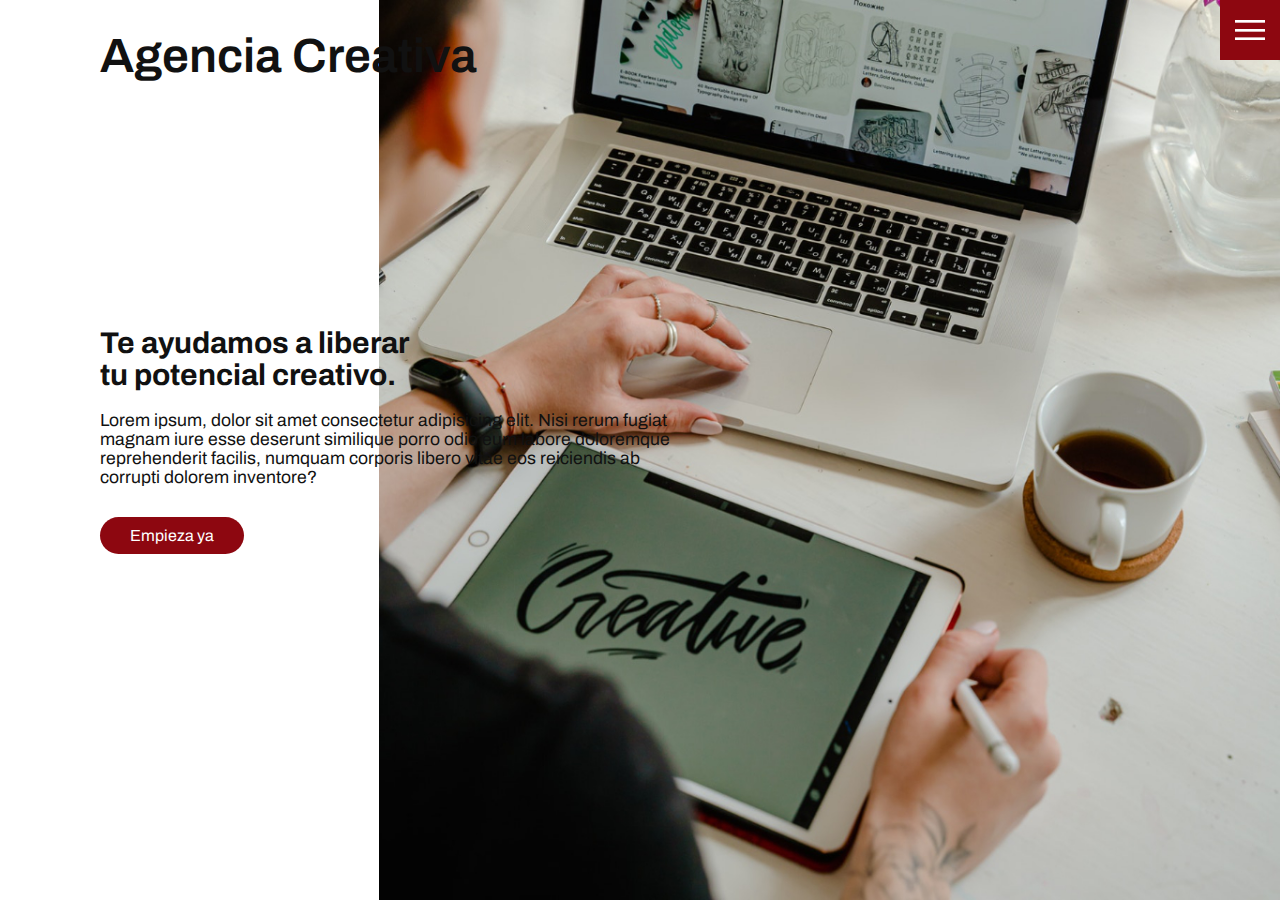
<file: creative-agency-website/index.html>
<!DOCTYPE html>
<html lang="en">
<head>
    <meta charset="UTF-8">
    <meta http-equiv="X-UA-Compatible" content="IE=edge">
    <meta name="viewport" content="width=device-width, initial-scale=1.0">
    <link rel="stylesheet" href="css/style.css">
    <title>Agencia Creativa</title>
</head>
<body>
    <header>
        <div class="logo">Agencia Creativa</div>
        <div class="toggle"></div>
        <div class="navigation">
            <ul>
                <li><a href="index.html">Inicio</a></li>
                <li><a href="services.html">Servicios</a></li>
                <li><a href="work.html">Proyectos</a></li>
                <li><a href="contacto.html">Contacto</a></li>
            </ul>
            <div class="social-bar">
                <ul>
                    <li>
                        <a href="https://facebook.com">
                        <img src="img/facebook.png" target="_blank" alt="">
                        </a>
                    </li>
                    <li>
                        <a href="https://instagram.com">
                        <img src="img/instagram.png" target="_blank" alt="">
                        </a>
                    </li>
                    <li>
                        <a href="https://twitter.com">
                        <img src="img/twitter.png" target="_blank" alt="">
                        </a>
                    </li>
                </ul>
                <a href="mailto:you@email.com" class="email-icon">
                    <img src="img/email.png" alt="">
                </a>
            </div>
        </div>
    </header>

    <section class="home">
        <img src="img/home-img.jpg" class="home-img" alt=""/>
        <div class="home-content">
            <h1>Te ayudamos a liberar <br> tu potencial creativo.</h1>
            <p>Lorem ipsum, dolor sit amet consectetur adipisicing elit. Nisi rerum fugiat magnam iure 
                esse deserunt similique porro odio eum labore doloremque reprehenderit facilis, numquam corporis 
                libero vitae eos reiciendis ab corrupti dolorem inventore?</p>
                <a href="contacto.html" class="btn">Empieza ya</a>
        </div>
    </section>
    <script src="js/script.js"></script>
</body>
</html>
</file>
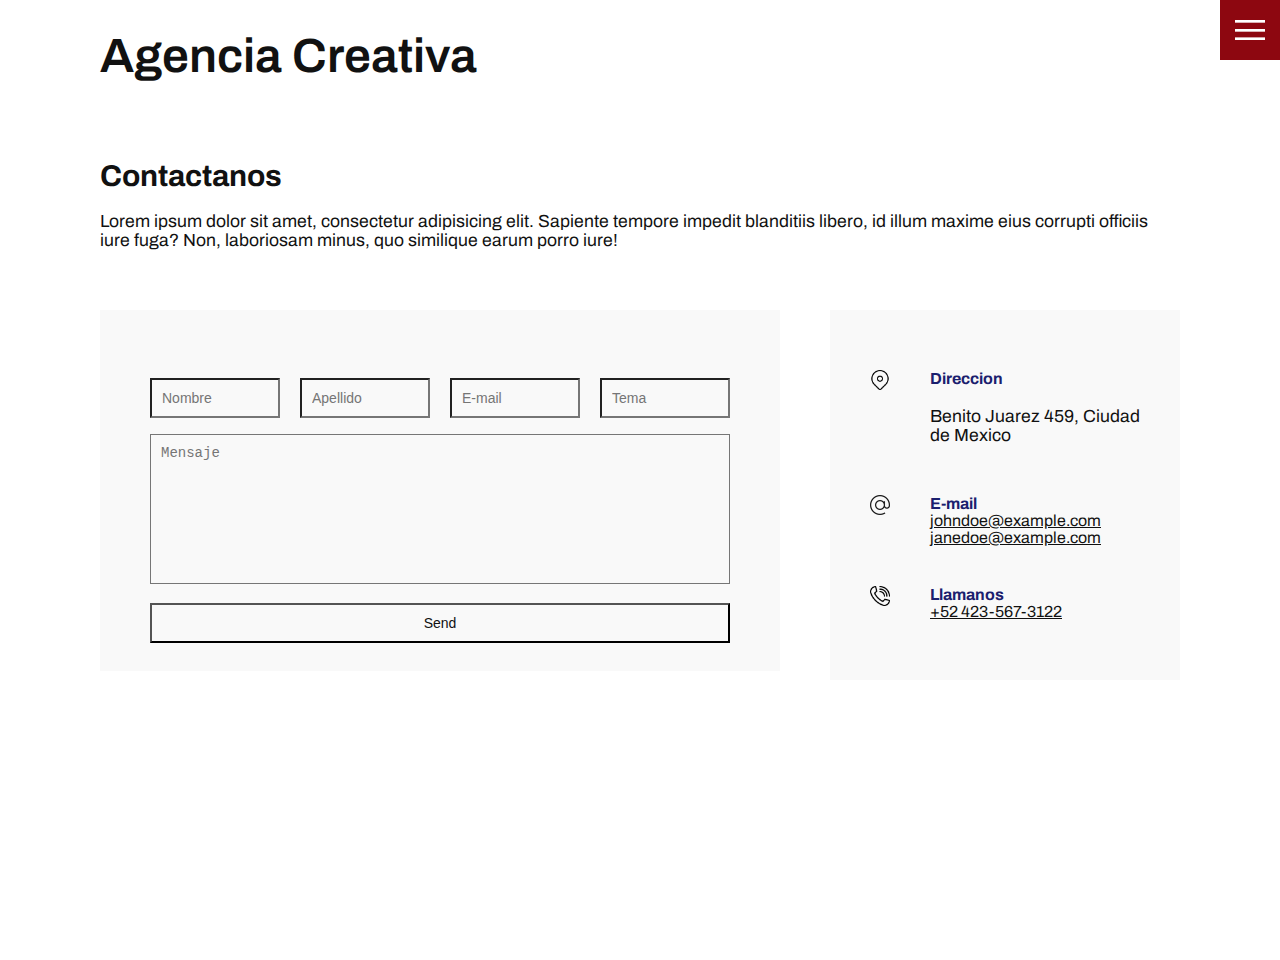
<file: creative-agency-website/contacto.html>
<!DOCTYPE html>
<html lang="en">
<head>
    <meta charset="UTF-8">
    <meta http-equiv="X-UA-Compatible" content="IE=edge">
    <meta name="viewport" content="width=device-width, initial-scale=1.0">
    <link rel="stylesheet" href="css/style.css">
    <title>Agencia Creativa</title>
</head>
<body>
    <header>
        <div class="logo">Agencia Creativa</div>
        <div class="toggle"></div>
        <div class="navigation">
            <ul>
                <li><a href="index.html">Inicio</a></li>
                <li><a href="services.html">Servicios</a></li>
                <li><a href="work.html">Proyectos</a></li>
                <li><a href="contacto.html">Contacto</a></li>
            </ul>
            <div class="social-bar">
                <ul>
                    <li>
                        <a href="https://facebook.com">
                        <img src="img/facebook.png" target="_blank" alt="">
                        </a>
                    </li>
                    <li>
                        <a href="https://instagram.com">
                        <img src="img/instagram.png" target="_blank" alt="">
                        </a>
                    </li>
                    <li>
                        <a href="https://twitter.com">
                        <img src="img/twitter.png" target="_blank" alt="">
                        </a>
                    </li>
                </ul>
                <a href="mailto:you@email.com" class="email-icon">
                    <img src="img/email.png" alt="">
                </a>
            </div>
        </div>
    </header>

    <section>
    <div class="title">
        <h1>Contactanos</h1>
        <p>Lorem ipsum dolor sit amet, consectetur adipisicing elit. 
            Sapiente tempore impedit blanditiis libero, id illum maxime eius corrupti officiis iure fuga? 
            Non, laboriosam minus, quo similique earum porro iure!</p>
      </div>
      <div class="contact">
          <div class="contact-form">
              <form>
                  <div class="row">
                    <div class="input50">
                        <input type="text" placeholder="Nombre" />
                    </div>
                    <div class="input50">
                        <input type="text" placeholder="Apellido" />
                    </div>
                    <div class="input50">
                        <input type="text" placeholder="E-mail" />
                    </div>
                    <div class="input50">
                        <input type="text" placeholder="Tema" />
                    </div>
                  </div>
                  <div class="row">
                      <div class="input100">
                          <textarea placeholder="Mensaje"></textarea>
                      </div>
                  </div>
                  <div class="row">
                      <div class="input100">
                          <input type="submit" value="Send" />
                      </div>
                  </div>
                  </form>
                </div>

                <div class="contact-info">
                    <div class="info-box">
                        <img src="img/address.png" class="contact-icon" alt="">
                        <div class="details">
                            <h4>Direccion</h4>
                            <p>Benito Juarez 459, Ciudad de Mexico</p>
                        </div>
                        </div>
                            <div class="info-box">
                                <img src="img/email.png" class="contact-icon" alt="">
                                <div class="details">
                                    <h4>E-mail</h4>
                                    <a href="mailto:johndoe@example.com">johndoe@example.com</a>
                                    <a href="mailto:johndoe@example.com">janedoe@example.com</a>
                                </div>
                                </div>
                                    <div class="info-box">
                                        <img src="img/call.png" class="contact-icon" alt="">
                                        <div class="details">
                                            <h4>Llamanos</h4>
                                            <a href="tel:+524235673122">+52 423-567-3122</a>
                                    </div>
                                    </div>
                                </div>
                             </div>
                              </section>


    <script src="js/script.js"></script>
</body>
</html>
</file>
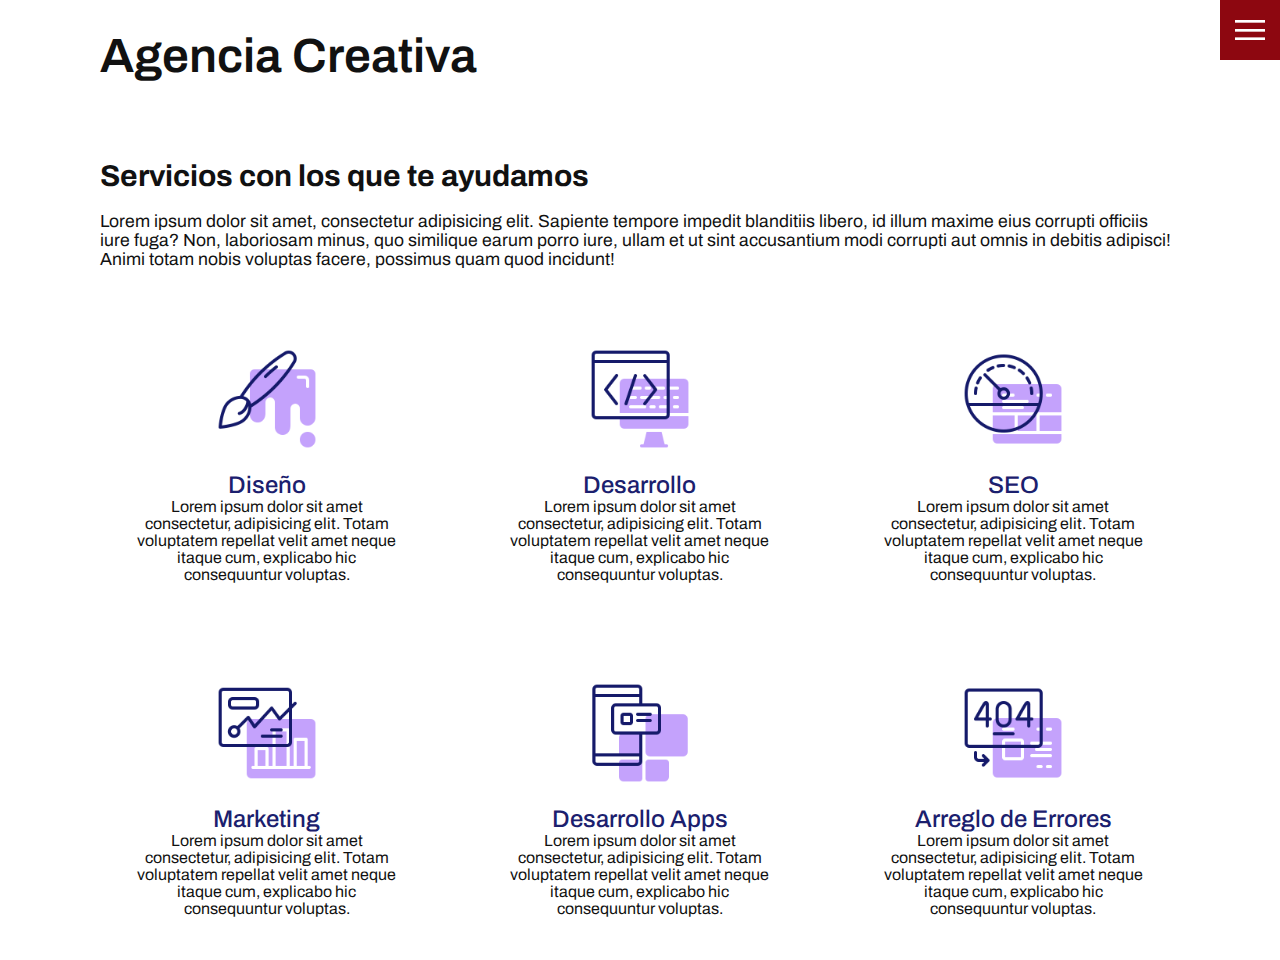
<file: creative-agency-website/services.html>
<!DOCTYPE html>
<html lang="en">
<head>
    <meta charset="UTF-8">
    <meta http-equiv="X-UA-Compatible" content="IE=edge">
    <meta name="viewport" content="width=device-width, initial-scale=1.0">
    <link rel="stylesheet" href="css/style.css">
    <title>Agencia Creativa</title>
</head>
<body>
    <header>
        <div class="logo">Agencia Creativa</div>
        <div class="toggle"></div>
        <div class="navigation">
            <ul>
                <li><a href="index.html">Inicio</a></li>
                <li><a href="services.html">Servicios</a></li>
                <li><a href="work.html">Proyectos</a></li>
                <li><a href="contacto.html">Contacto</a></li>
            </ul>
            <div class="social-bar">
                <ul>
                    <li>
                        <a href="https://facebook.com">
                        <img src="img/facebook.png" target="_blank" alt="">
                        </a>
                    </li>
                    <li>
                        <a href="https://instagram.com">
                        <img src="img/instagram.png" target="_blank" alt="">
                        </a>
                    </li>
                    <li>
                        <a href="https://twitter.com">
                        <img src="img/twitter.png" target="_blank" alt="">
                        </a>
                    </li>
                </ul>
                <a href="mailto:you@email.com" class="email-icon">
                    <img src="img/email.png" alt="">
                </a>
            </div>
        </div>
    </header>

    <section>
    <div class="title">
        <h1>Servicios con los que te ayudamos</h1>
        <p>Lorem ipsum dolor sit amet, consectetur adipisicing elit. 
            Sapiente tempore impedit blanditiis libero, id illum maxime eius corrupti officiis iure fuga? 
            Non, laboriosam minus, quo similique earum porro iure, ullam et ut sint accusantium modi corrupti aut omnis in debitis adipisci! 
            Animi totam nobis voluptas facere, possimus quam quod incidunt!</p>
    </div>
    <div class="services">
        <div class="service">
            <div class="icon">
                <img src="img/001.png" alt="">
            </div>
            <h2>Diseño</h2>
            Lorem ipsum dolor sit amet consectetur, adipisicing elit. 
            Totam voluptatem repellat velit amet neque itaque cum, explicabo hic consequuntur voluptas.
        </div>
        <div class="service">
            <div class="icon">
                <img src="img/002.png" alt="">
            </div>
            <h2>Desarrollo</h2>
            Lorem ipsum dolor sit amet consectetur, adipisicing elit. 
            Totam voluptatem repellat velit amet neque itaque cum, explicabo hic consequuntur voluptas.
        </div>
        <div class="service">
            <div class="icon">
                <img src="img/003.png" alt="">
            </div>
            <h2>SEO</h2>
            Lorem ipsum dolor sit amet consectetur, adipisicing elit. 
            Totam voluptatem repellat velit amet neque itaque cum, explicabo hic consequuntur voluptas.
        </div>
        <div class="service">
            <div class="icon">
                <img src="img/004.png" alt="">
            </div>
            <h2>Marketing</h2>
            Lorem ipsum dolor sit amet consectetur, adipisicing elit. 
            Totam voluptatem repellat velit amet neque itaque cum, explicabo hic consequuntur voluptas.
        </div>
        <div class="service">
            <div class="icon">
                <img src="img/005.png" alt="">
            </div>
            <h2>Desarrollo Apps</h2>
            Lorem ipsum dolor sit amet consectetur, adipisicing elit. 
            Totam voluptatem repellat velit amet neque itaque cum, explicabo hic consequuntur voluptas.
        </div>
        <div class="service">
            <div class="icon">
                <img src="img/006.png" alt="">
            </div>
            <h2>Arreglo de Errores</h2>
            Lorem ipsum dolor sit amet consectetur, adipisicing elit. 
            Totam voluptatem repellat velit amet neque itaque cum, explicabo hic consequuntur voluptas.
        </div>
    </div>
    </section>
    <script src="js/script.js"></script>
</body>
</html>
</file>
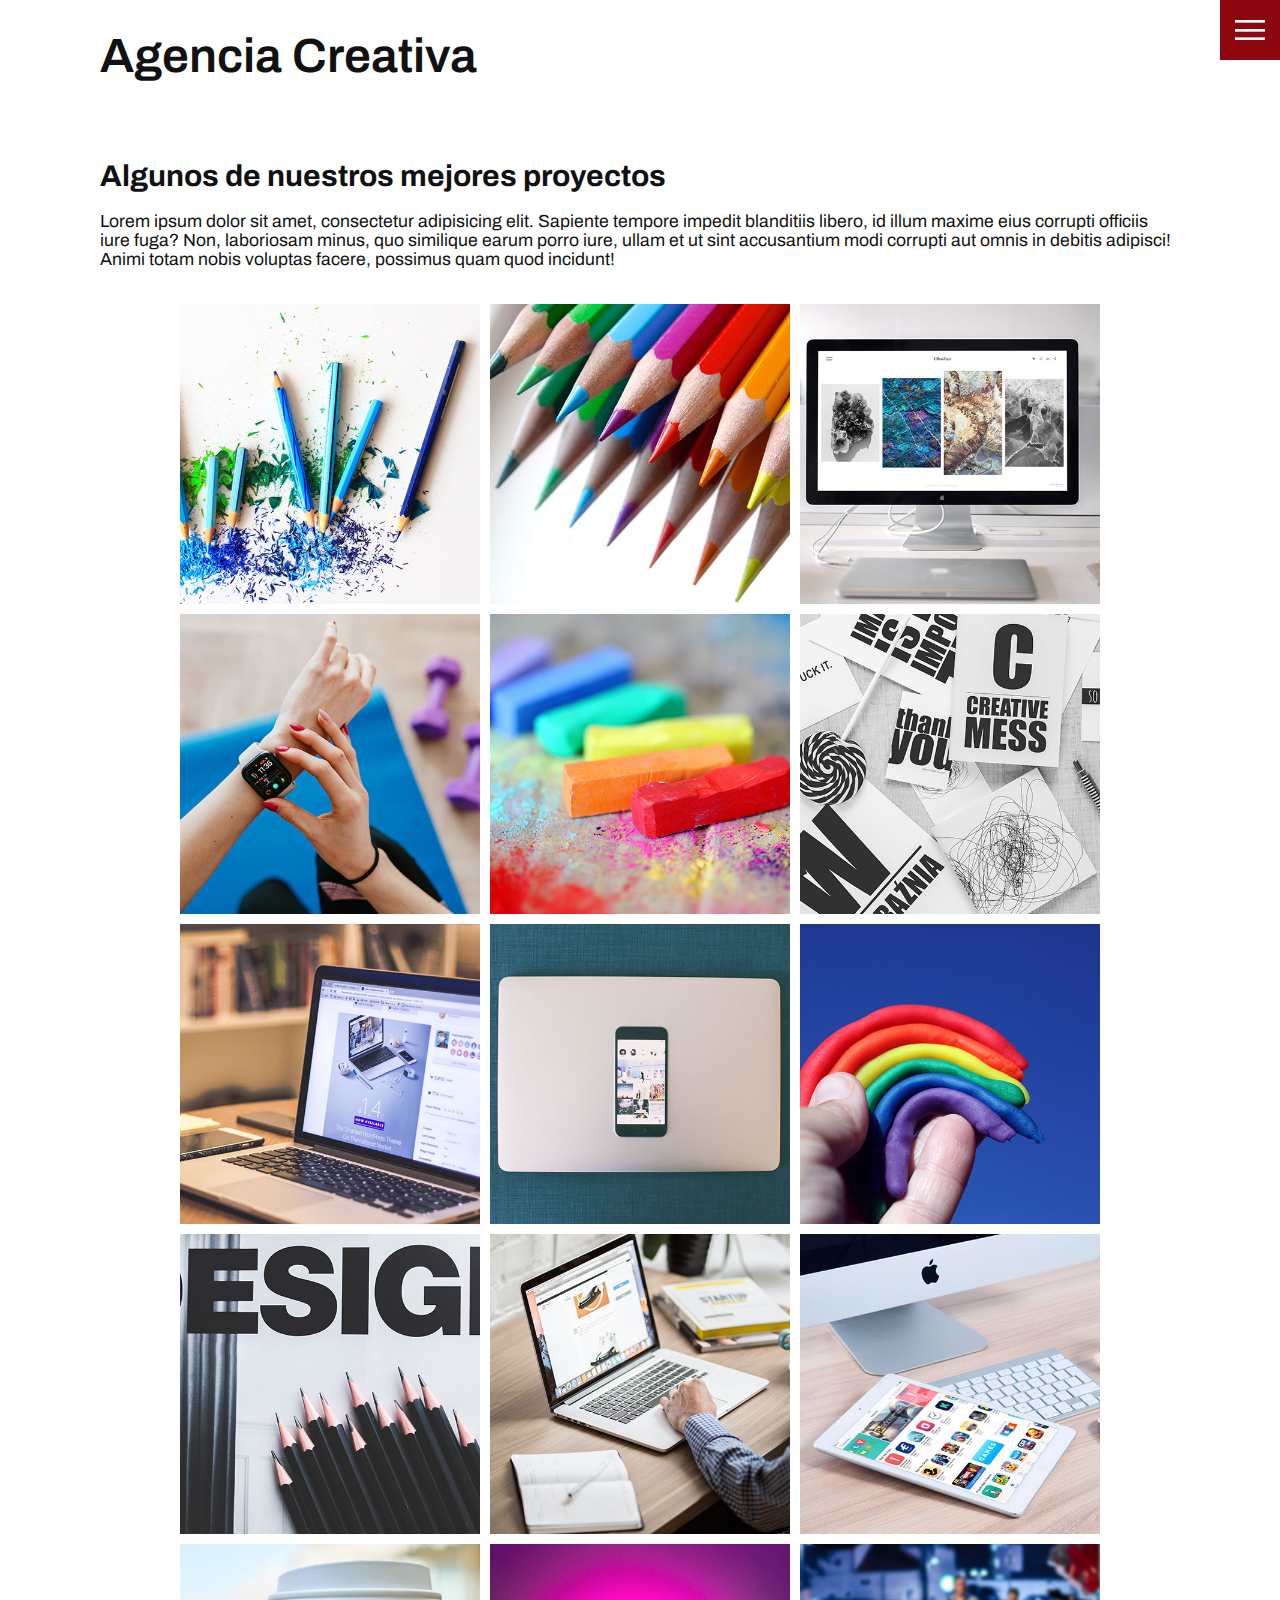
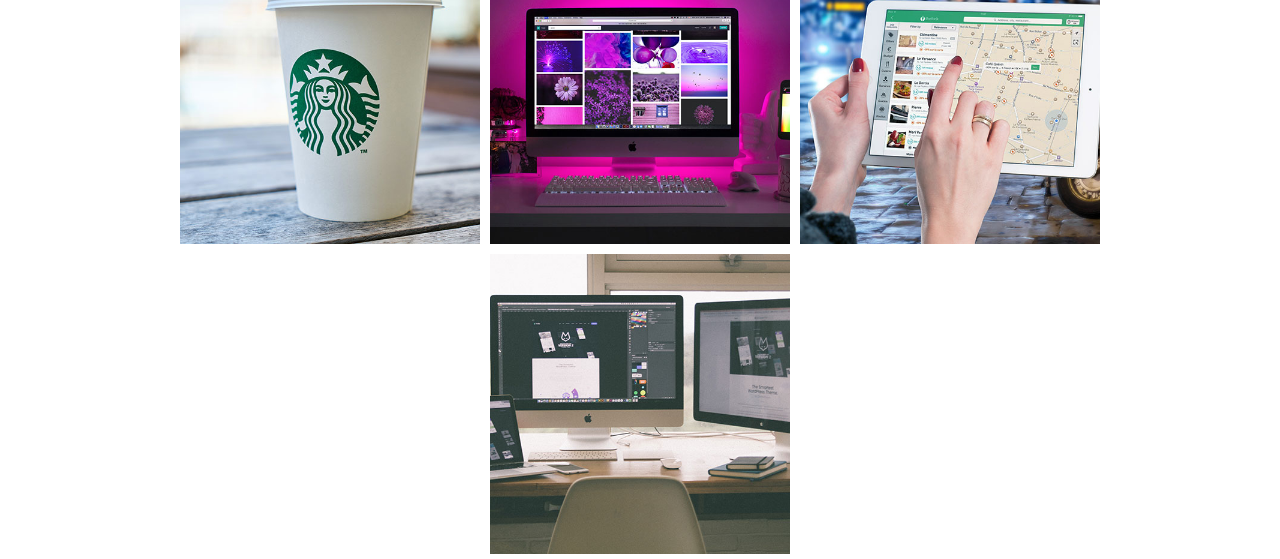
<file: creative-agency-website/work.html>
<!DOCTYPE html>
<html lang="en">
<head>
    <meta charset="UTF-8">
    <meta http-equiv="X-UA-Compatible" content="IE=edge">
    <meta name="viewport" content="width=device-width, initial-scale=1.0">
    <link rel="stylesheet" href="css/style.css">
    <title>Agencia Creativa</title>
</head>
<body>
    <header>
        <div class="logo">Agencia Creativa</div>
        <div class="toggle"></div>
        <div class="navigation">
            <ul>
                <li><a href="index.html">Inicio</a></li>
                <li><a href="services.html">Servicios</a></li>
                <li><a href="work.html">Proyectos</a></li>
                <li><a href="contacto.html">Contacto</a></li>
            </ul>
            <div class="social-bar">
                <ul>
                    <li>
                        <a href="https://facebook.com">
                        <img src="img/facebook.png" target="_blank" alt="">
                        </a>
                    </li>
                    <li>
                        <a href="https://instagram.com">
                        <img src="img/instagram.png" target="_blank" alt="">
                        </a>
                    </li>
                    <li>
                        <a href="https://twitter.com">
                        <img src="img/twitter.png" target="_blank" alt="">
                        </a>
                    </li>
                </ul>
                <a href="mailto:you@email.com" class="email-icon">
                    <img src="img/email.png" alt="">
                </a>
            </div>
        </div>
    </header>

    <section>
    <div class="title">
        <h1>Algunos de nuestros mejores proyectos</h1>
        <p>Lorem ipsum dolor sit amet, consectetur adipisicing elit. 
            Sapiente tempore impedit blanditiis libero, id illum maxime eius corrupti officiis iure fuga? 
            Non, laboriosam minus, quo similique earum porro iure, ullam et ut sint accusantium modi corrupti aut omnis in debitis adipisci! 
            Animi totam nobis voluptas facere, possimus quam quod incidunt!</p>
      </div>

       <div class="portfolio">
        <div class="item">
          <img src="img/portfolio-item1.jpg" alt="" />
          <div class="action">
            <a href="#">Ver</a>
          </div>
        </div>
        <div class="item">
          <img src="img/portfolio-item2.jpg" alt="" />
          <div class="action">
            <a href="#">Ver</a>
          </div>
        </div>
        <div class="item">
          <img src="img/portfolio-item3.jpg" alt="" />
          <div class="action">
            <a href="#">Ver</a>
          </div>
        </div>
        <div class="item">
          <img src="img/portfolio-item4.jpg" alt="" />
          <div class="action">
            <a href="#">Ver</a>
          </div>
        </div>
        <div class="item">
          <img src="img/portfolio-item5.jpg" alt="" />
          <div class="action">
            <a href="#">Ver</a>
          </div>
        </div>
        <div class="item">
          <img src="img/portfolio-item6.jpg" alt="" />
          <div class="action">
            <a href="#">Ver</a>
          </div>
        </div>
        <div class="item">
          <img src="img/portfolio-item7.jpg" alt="" />
          <div class="action">
            <a href="#">Ver</a>
          </div>
        </div>
        <div class="item">
          <img src="img/portfolio-item8.jpg" alt="" />
          <div class="action">
            <a href="#">Ver</a>
          </div>
        </div>
        <div class="item">
          <img src="img/portfolio-item9.jpg" alt="" />
          <div class="action">
            <a href="#">Ver</a>
          </div>
        </div>
        <div class="item">
          <img src="img/portfolio-item10.jpg" alt="" />
          <div class="action">
            <a href="#">Ver</a>
          </div>
        </div>
        <div class="item">
          <img src="img/portfolio-item11.jpg" alt="" />
          <div class="action">
            <a href="#">Ver</a>
          </div>
        </div>
        <div class="item">
          <img src="img/portfolio-item12.jpg" alt="" />
          <div class="action">
            <a href="#">Ver</a>
          </div>
        </div>
        <div class="item">
          <img src="img/portfolio-item13.jpg" alt="" />
          <div class="action">
            <a href="#">Ver</a>
          </div>
        </div>
        <div class="item">
          <img src="img/portfolio-item14.jpg" alt="" />
          <div class="action">
            <a href="#">Ver</a>
          </div>
        </div>
        <div class="item">
          <img src="img/portfolio-item15.jpg" alt="" />
          <div class="action">
            <a href="#">Ver</a>
          </div>
        </div>
        <div class="item">
          <img src="img/portfolio-item16.jpg" alt="" />
          <div class="action">
            <a href="#">Ver</a>
          </div>
        </div>
      </div>
    </section>

    <script src="js/script.js"></script>
</body>
</html>
</file>
<file: creative-agency-website/css/style.css>
@import url('https://fonts.googleapis.com/css2?family=Archivo:wght@200&display=swap');

:root {
    --primary-color: #8D0710;
    --secondary-color: #1b206e;
}

/* Base Style */
* {
    box-sizing: border-box;
    margin: 0;
    padding: 0;
}

html, body {
    font-family: 'Archivo', sans-serif;;
    color: #111;
}

h1 {
    font-size: 30px;
}

p {
    margin: 20px 0 10px;
    font-size: 1.1rem;
}

section {
    display: flex;
    flex-direction: column;
    height: 100vh;
    align-items: center;
    padding: 100px;
    margin-top: 60px;
}

section.home {
    flex-direction: row;
    margin-top: 0;
}

/* Button */
.btn {
    cursor: pointer;
    display: inline-block;
    background-color: var(--primary-color);
    color: #fff;
    text-decoration: none;
    padding: 10px 30px;
    margin: 20px 0;
    border-radius: 20px;
    
}

.btn:active {
    box-shadow: 0 1px #c1a23c;
    transform: translateY(3px);
}

.btn:hover {
    transform: scale(.98);
}

.logo {
    position: absolute;
    top: 30px;
    left: 100px;
    font-size: 3rem;
    font-weight: 600;
    z-index: 20;
}

/*   Toggle  */
.toggle {
    position: fixed;
    top: 0;
    right: 0;
    width: 60px;
    height: 60px;
    background: var(--primary-color) url(../img/menu.png);
    background-size: 30px;
    background-position: center;
    background-repeat: no-repeat;
    z-index: 20;
    cursor: pointer;
}

.toggle.active {
    background: var(--primary-color) url(../img/close.png);
    background-size: 25px;
    background-position: center;
    background-repeat: no-repeat;
}

/*  Navigation  */
.navigation {
    position: fixed;
    top: 0;
    left: 100%;
    width: 100%;
    height: 100%;
    background-color: #fff;
    z-index: 15;
    display: flex;
    justify-content: center;
    align-items: center;
}

.navigation.active {
    left: 0;
}

.navigation ul {
    position: relative;
}

.navigation ul li {
    position: relative;
    list-style: none;
    text-align: center;
}

.navigation ul li a {
    font-size: 2.2rem;
    color: #111;
    text-decoration: none;
    font-weight: 300;
}

/*  Homepage  */
.home-content {
    position: relative;
    z-index: 10;
    max-width: 600px;
}

.navigation ul li a:hover {
    color: var(--primary-color)
}

.navigation .social-bar {
    position: absolute;
    top: 0;
    left: 0;
    width: 60px;
    height: 100%;
    display: flex;
    justify-content: center;
    align-items: center;
}

.navigation .social-bar a {
    display: inline-block;
    transform: scale(0.5);
}

.navigation .email-icon {
    position: absolute;
    bottom: 20px;
    transform: scale(0.5);

}

.home-img {
    position: absolute;
    bottom: 0px;
    right: 0px;
    height: 150%;
}

/*  Pagina Servicios */
.services {
    margin-top: 40px;
    display: grid;
    grid-template-columns: repeat(3, 1fr);
    gap: 40px;
    text-align: center;
}


.services .service {
    padding: 30px;
}

.services .service:hover {
    box-shadow:
    0 58.9px 175.5px -19px rgba(0, 0, 0, 0.036),
    0 66.6px 203.3px -19px rgba(0, 0, 0, 0.04),
    0 74px 206.6px -19px rgba(0, 0, 0, 0.042),
    0 86.4px 199.7px -19px rgba(0, 0, 0, 0.046),
    0 105px 187px -19px rgba(0, 0, 0, 0.05)
  ;
}

.services .service h2 {
    font-size: 24px;
    font-weight: 500;
    margin-top: 20px;
    color: var(--secondary-color)
}

.services .service .icon img {
    max-width: 100px;
}


/*   Pagina Proyectos  */
.portfolio {
    display: flex;
    flex-wrap: wrap;
    margin-top: 20px;
    justify-content: center;
}

.portfolio .item {
    position: relative;
    width: 300px;
    height: 300px;
    margin: 5px;
}

.portfolio .item img {
    width: 100%;
    height: 100%;
}

.portfolio .item .action {
    position: absolute;
    top: 0;
    left: 0;
    width: 100%;
    height: 100%;
    background: rgba(0, 0, 0, 0.7);
    display: flex;
    justify-content: center;
    align-items: center;
    opacity: 0;
    transition: 0.4s;
}

.portfolio .item:hover .action {
    opacity: 1;
}

.portfolio .item .action a {
    display: inline-block;
    color: #fff;
    text-decoration: none;
    border: 1px solid white;
    padding: 5px 15px;
}

/*   Contacto   */
.contact {
    position: relative;
    width: 100%;
    margin-top: 50px;
    display: flex;
    justify-content: space-between;
    align-items: flex-start;
}

.contact-form {
    position: relative;
    background: #f9f9f9;
    width: calc(100% - 400px);
    padding: 60px 40px 20px;
}

.contact-form form {
    width: 100%;
}

.contact-form .row {
    width: 100%;
    display: flex;
}

.contact-form .input50 {
    width: 50%;
    margin: 0 10px;
}

.contact-form .input100 {
    width: 100%;
    margin: 0 10px;
}

.contact-form .row input, .contact-form .row textarea {
    position: relative;
    border: 1px solid rgba (0,0,0,0.2);
    color: #111;
    background: transparent;
    width: 100%;
    padding: 10px;
    outline: none;
    font-size: 14px;
    font-weight: 300;
    margin: 8px 0;
    resize: none;
}

.contact-form .row textarea {
    height: 150px;
}

.contact-form .row input 
[type='submit'] {
    background-color: var(--secondary-color);
    color: #fff;
    margin: 0;
    text-transform: uppercase;
    letter-spacing: 2px;
    font-weight: 300;
    border: 0;
    cursor: pointer;
}

.contact-info {
    width: 350px;
    background: #f9f9f9;
    padding: 60px 40px 20px;
}

.contact-info .info-box {
    display: flex;
    align-items: flex-start;
    margin-bottom: 40px;
}

.contact-info .info-box .contact-icon {
    width: 20px;
    margin-right: 40px;
}

.contact-info .info-box .details h4 {
    color: var(--secondary-color);
  }
  
  .contact-info .info-box .details p,
  .contact-info .info-box .details a {
    color: #111;
  }

@media(max-width: 1068px) {
    .home-img {
        opacity: 0.3;
    }

    .logo {
        top: 10px;
        left: 40px;
        font-size: 2rem;
    }

    section {
        padding: 100px 40px;
    }

    .navigation ul li a {
        font-size: 1.5rem;
    }

    .services {
        grid-template-columns: repeat(2, 1fr);
    }

    .contact {
        flex-direction: column;
      }
    
      .contact-form {
        width: 100%;
        padding: 30px 30px 20px;
      }
    
      .contact-form .row {
        flex-direction: column;
      }
    
      .contact-form .input50,
      .contact-form .input100 {
        width: 100%;
        margin: 0;
      }
    
      .contact-info {
        width: 100%;
        margin-top: 20px;
        padding: 30px 30px 20px;
      }
}

@media (max-width: 768px) {
    .services {
        grid-template-columns: 1fr;
    }

    .services .service {
        box-shadow:
        0 58.9px 175.5px -19px rgba(0, 0, 0, 0.036),
        0 66.6px 203.3px -19px rgba(0, 0, 0, 0.04),
        0 74px 206.6px -19px rgba(0, 0, 0, 0.042),
        0 86.4px 199.7px -19px rgba(0, 0, 0, 0.046),
        0 105px 187px -19px rgba(0, 0, 0, 0.05)
      ;
    }    
}
</file>
